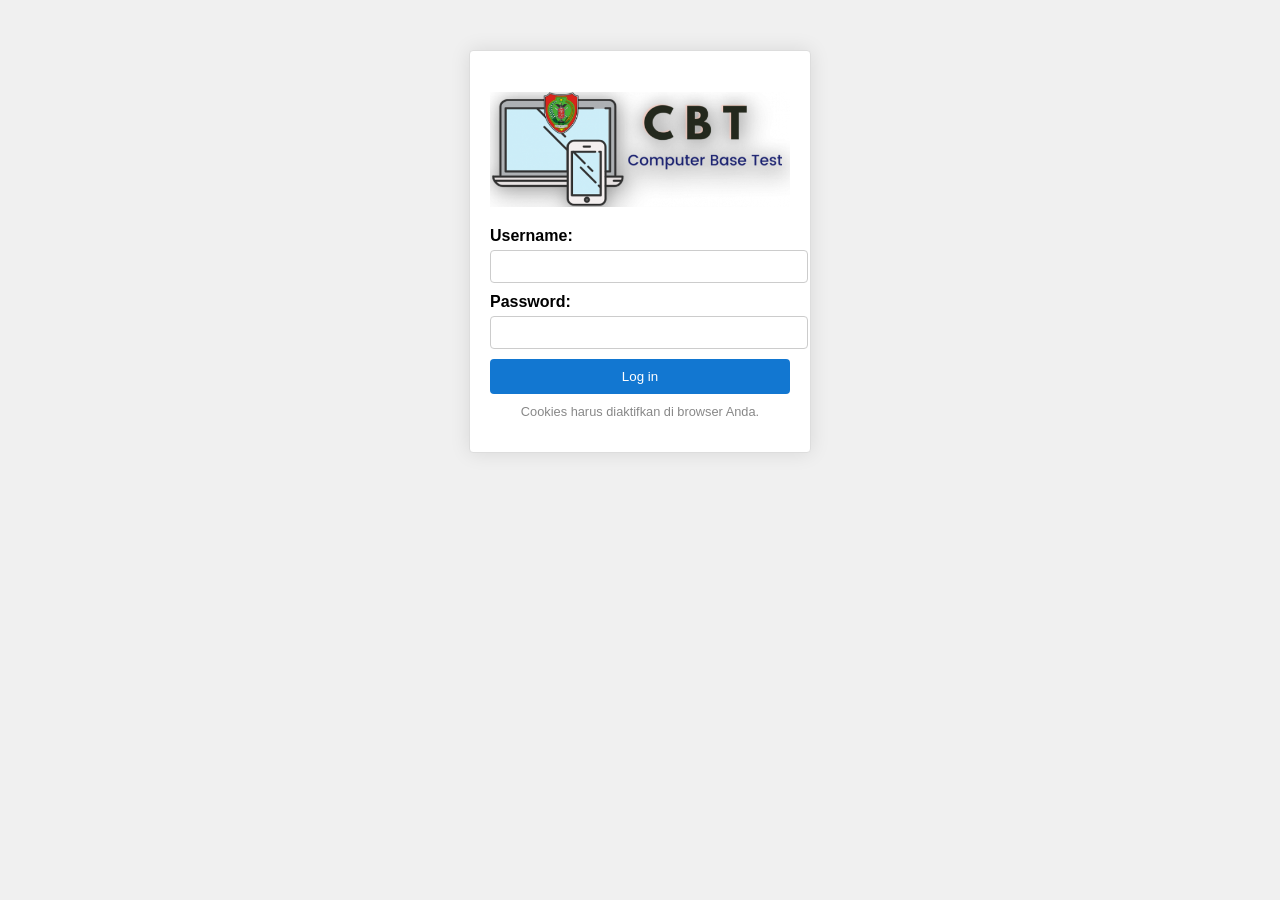
<file: index.html>
<!DOCTYPE html>
<html lang="en">
<head>
    <meta charset="UTF-8">
    <meta name="viewport" content="width=device-width, initial-scale=1.0">
    <title>CBT Login</title>
    <style>
        body {
            font-family: Arial, sans-serif;
            background-color: #f0f0f0;
        }

        .container {
            width: 300px;
            margin: 50px auto;
            background-color: #fff;
            padding: 20px;
            border: 1px solid #ddd;
            border-radius: 4px;
            box-shadow: 0px 0px 20px rgba(0, 0, 0, 0.1);
        }

        .container h1 {
            text-align: center;
            margin-bottom: 20px;
        }

        .container h1 img {
            width: 100%;
            height: auto;
            display: block;
            margin: 0 auto;
        }

        .container label {
            display: block;
            margin-top: 10px;
            font-weight: bold;
        }

        .container input[type="text"],
        .container input[type="password"] {
            width: 100%;
            padding: 8px;
            margin-top: 5px;
            border: 1px solid #ccc;
            border-radius: 4px;
        }

        .container button[type="submit"] {
            width: 100%;
            padding: 10px;
            margin-top: 10px;
            background-color: #1277d1;
            color: #fff;
            border: none;
            border-radius: 4px;
            cursor: pointer;
        }

        .container button[type="submit"]:hover {
            background-color: #1277d1;
        }

        .container p {
            margin-top: 10px;
            text-align: center;
            font-size: 0.8em;
            color: #888;
        }
    </style>
</head>
<body>
    <div class="container">
        <h1><img src="./img/cbtlogo.png" alt="CBT"></h1>
        <form action="paduwo.html" method="post">
            <label for="username">Username:</label>
            <input type="text" id="username" name="username" required>
            <label for="password">Password:</label>
            <input type="password" id="password" name="password" required>
            <button type="submit">Log in</button>
        </form>
        <p>Cookies harus diaktifkan di browser Anda.</p>
    </div>
</body>
</html>
</file>
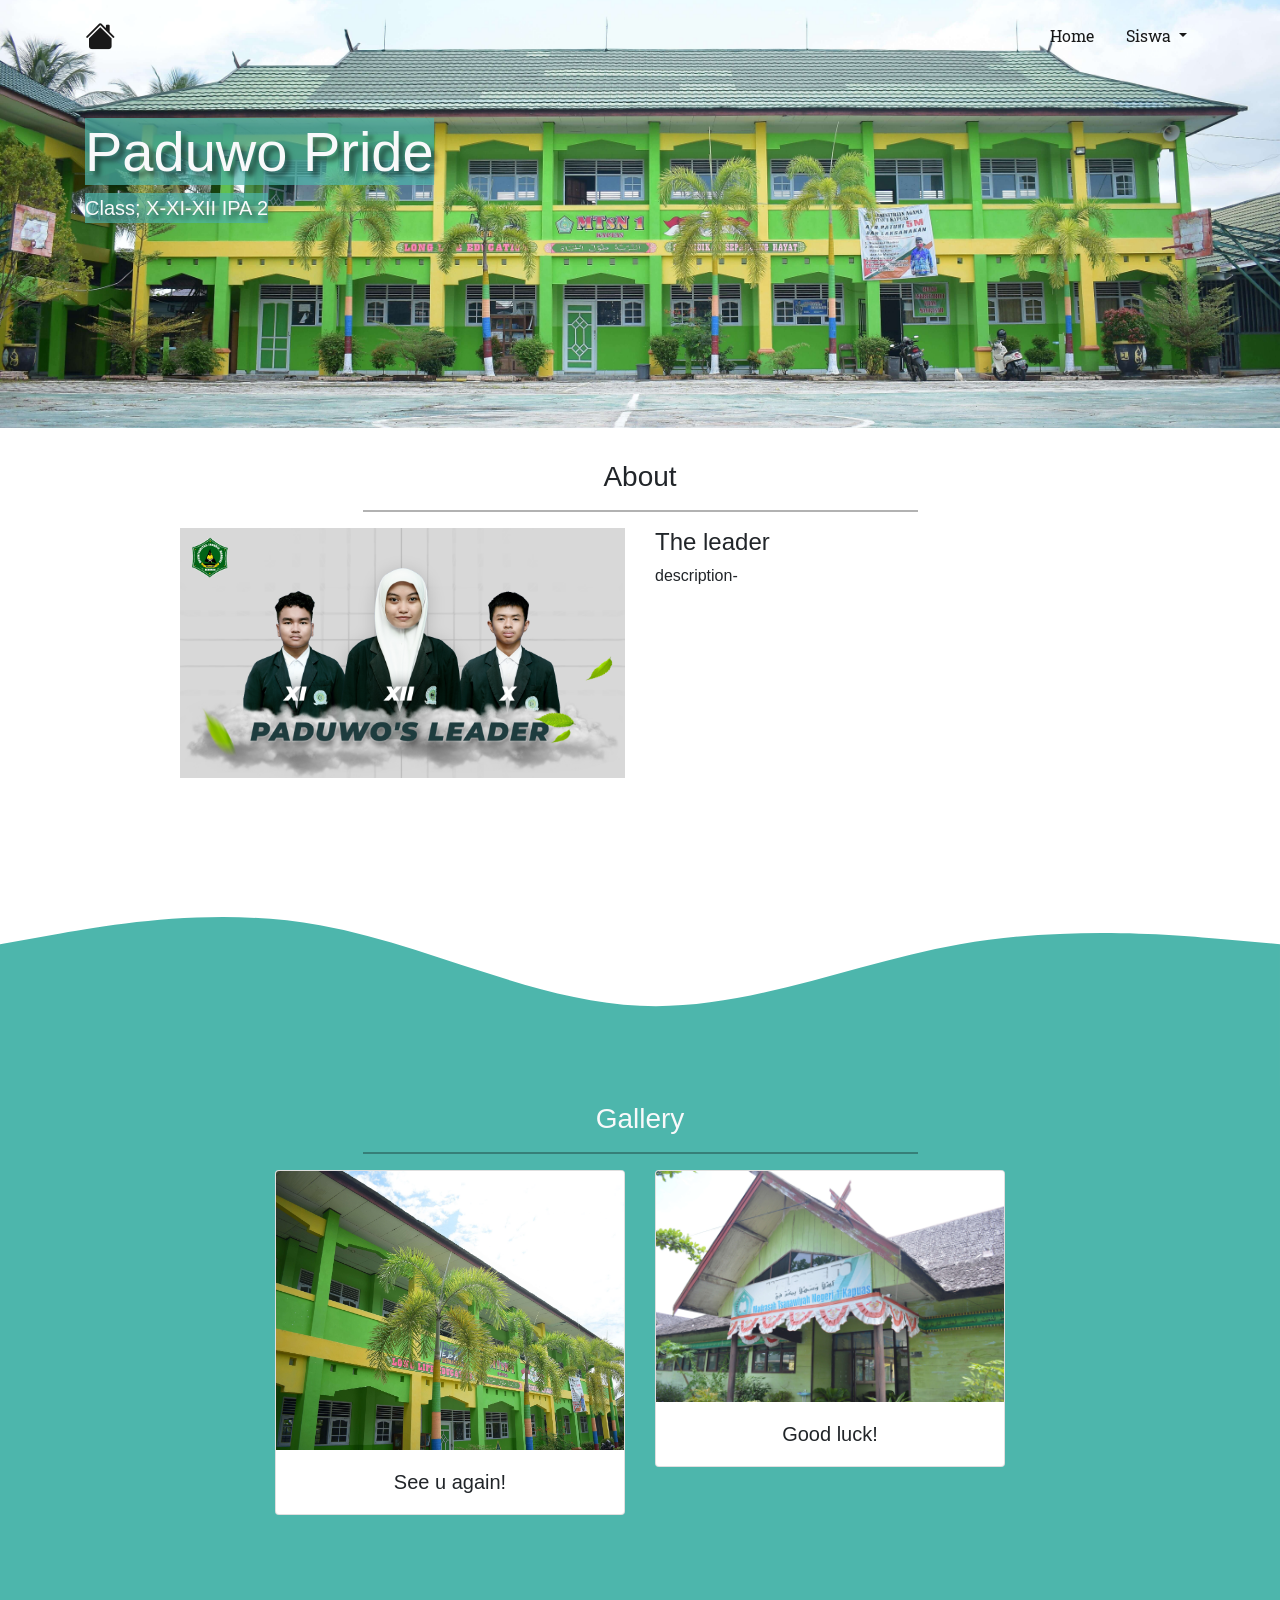
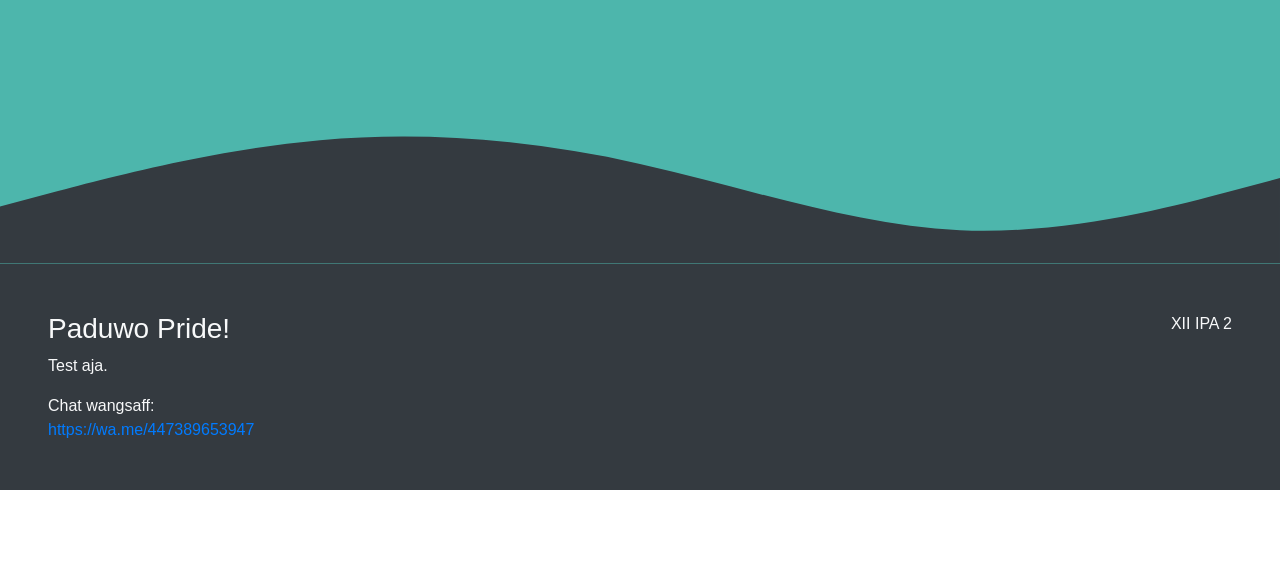
<file: paduwo.html>
<!DOCTYPE html>
<html lang="en">

	<head>
		<!-- Required meta tags -->
		<meta charset="utf-8">
		<meta name="viewport" content="width=device-width, initial-scale=1, shrink-to-fit=no">
		<meta name="description" content="Alumni MAN Kapuas Angkatan ke-00">
		<meta name="keywords" content="alumni man kapuas angkatan 00">

		<!-- Bootstrap CSS -->
		<link rel="stylesheet" href="css/bootstrap.min.css">

		<!-- Bootstrap Icons -->
		<link rel="stylesheet" href="https://cdn.jsdelivr.net/npm/bootstrap-icons@1.4.1/font/bootstrap-icons.css">

		<!-- Google Fonts -->
		<link rel="preconnect" href="https://fonts.gstatic.com">
		<link href="https://fonts.googleapis.com/css2?family=Roboto+Slab:wght@500&display=swap" rel="stylesheet">

		<!-- Favicon -->
		<link rel="shortcut icon" href="img/logo/favicon.ico">

		<!-- My CSS -->
		<link rel="stylesheet" href="css/style.css">

		<title>2023 - XII IPA 2</title>
	</head>

	<body>
		<!-- Navbar -->
		<nav class="navbar navbar-expand-lg navbar-light fixed-top">
			<div class="container">
				<a class="navbar-brand" href="">
					<i class="bi bi-house-fill"></i>
				</a>
				<button class="navbar-toggler" type="button" data-toggle="collapse" data-target="#navbarNavDropdown"
					aria-controls="navbarNavDropdown" aria-expanded="false" aria-label="Toggle navigation">
					<span class="navbar-toggler-icon"></span>
				</button>
				<div class="collapse navbar-collapse" id="navbarNavDropdown">
					<ul class="navbar-nav ml-auto">
						<li class="nav-item active mr-3">
							<a class="nav-link" href="index.html">Home</a>
						</li>
						<li class="nav-item dropdown active">
							<a class="nav-link dropdown-toggle" href="#" id="navbarDropdownMenuLink" role="button"
								data-toggle="dropdown" aria-haspopup="true" aria-expanded="false">
								Siswa
							</a>
							<div class="dropdown-menu" aria-labelledby="navbarDropdownMenuLink">
								<a class="dropdown-item" href="siswa/ipa2.html">Kelas - XII IPA 2</a>
							</div>
						</li>
					</ul>
				</div>
			</div>
		</nav>
		<!-- Akhir Navbar -->

		<!-- Jumbotron -->
		<div class="jumbotron jumbotron-fluid">
			<div class="container text-light">
				<h1 class="display-4">Paduwo Pride</h1>
				<p class="lead">Class; X-XI-XII IPA 2</p>
			</div>
		</div>
		<!-- Akhir Jumbotron -->

		<!-- About -->
		<section class="about" id="about">
			<div class="container">
				<div class="row text-center">
					<div class="col">
						<h3>About</h3>
						<hr>
					</div>
				</div>
				<div class="row justify-content-center">
					<div class="col-md-5 mb-4">
						<img src="img/leader.jpg" class="img-fluid">
					</div>
					<div class="col-md-5">
						<h4>The leader</h4>
						<p class="text-justify">description-</p>
					</div>
				</div>
			</div>
			<svg xmlns="http://www.w3.org/2000/svg" viewBox="0 0 1440 320">
				<path fill="#4db6ac" fill-opacity="1"
					d="M0,160L60,149.3C120,139,240,117,360,138.7C480,160,600,224,720,229.3C840,235,960,181,1080,160C1200,139,1320,149,1380,154.7L1440,160L1440,320L1380,320C1320,320,1200,320,1080,320C960,320,840,320,720,320C600,320,480,320,360,320C240,320,120,320,60,320L0,320Z">
				</path>
			</svg>
		</section>
		<!-- Akhir About -->

		<!-- Galeri -->
		<section class="galeri" id="galeri">
			<div class="container pb-5">
				<div class="row text-center pt-3 text-light">
					<div class="col">
						<h3>Gallery</h3>
						<hr>
					</div>
				</div>
				<div class="row text-center justify-content-center">
					<div class="col-md-4 mb-3">
						<div class="card">
							<img src="img/home/galeri1.jpg" class="card-img-top" alt="See u again!">
							<div class="card-body">
								<h5 class="card-text">See u again!</h5>
							</div>
						</div>
					</div>
					<div class="col-md-4 mb-3">
						<div class="card">
							<img src="img/home/galeri2.jpg" class="card-img-top" alt="Good luck!">
							<div class="card-body">
								<h5 class="card-text">Good luck!</h5>
							</div>
						</div>
					</div>
				</div>
			</div>
			<svg xmlns="http://www.w3.org/2000/svg" viewBox="0 0 1440 320">
				<path fill="#343A40" fill-opacity="1"
					d="M0,256L60,240C120,224,240,192,360,181.3C480,171,600,181,720,208C840,235,960,277,1080,282.7C1200,288,1320,256,1380,240L1440,224L1440,320L1380,320C1320,320,1200,320,1080,320C960,320,840,320,720,320C600,320,480,320,360,320C240,320,120,320,60,320L0,320Z">
				</path>
			</svg>
		</section>
		<!-- Akhir Galeri -->

		<!-- Footer -->
		<footer>
			<div class="container-fluid bg-dark p-5 text-light">
				<div class="row">
					<div class="col">
						<h3>Paduwo Pride!</h3>
						<p>Test aja.</p>
						<p class="mb-0">Chat wangsaff:</p>
						<a href="https://wa.me/447389653947" target="_blank">
							https://wa.me/447389653947
						</a>
					</div>
					<div class="col">
						<p class="text-right">XII IPA 2</p>
					</div>
				</div>
			</div>
		</footer>
		<!-- Akhir Footer -->




		<!-- jQuery -->
		<script src="https://code.jquery.com/jquery-3.6.0.min.js"
			integrity="sha256-/xUj+3OJU5yExlq6GSYGSHk7tPXikynS7ogEvDej/m4=" crossorigin="anonymous"></script>

		<!-- Bootstrap Bundle -->
		<script src="js/bootstrap.bundle.min.js"></script>


		<!-- My Script -->
		<script src="js/script.js"></script>
	</body>

</html>
</file>
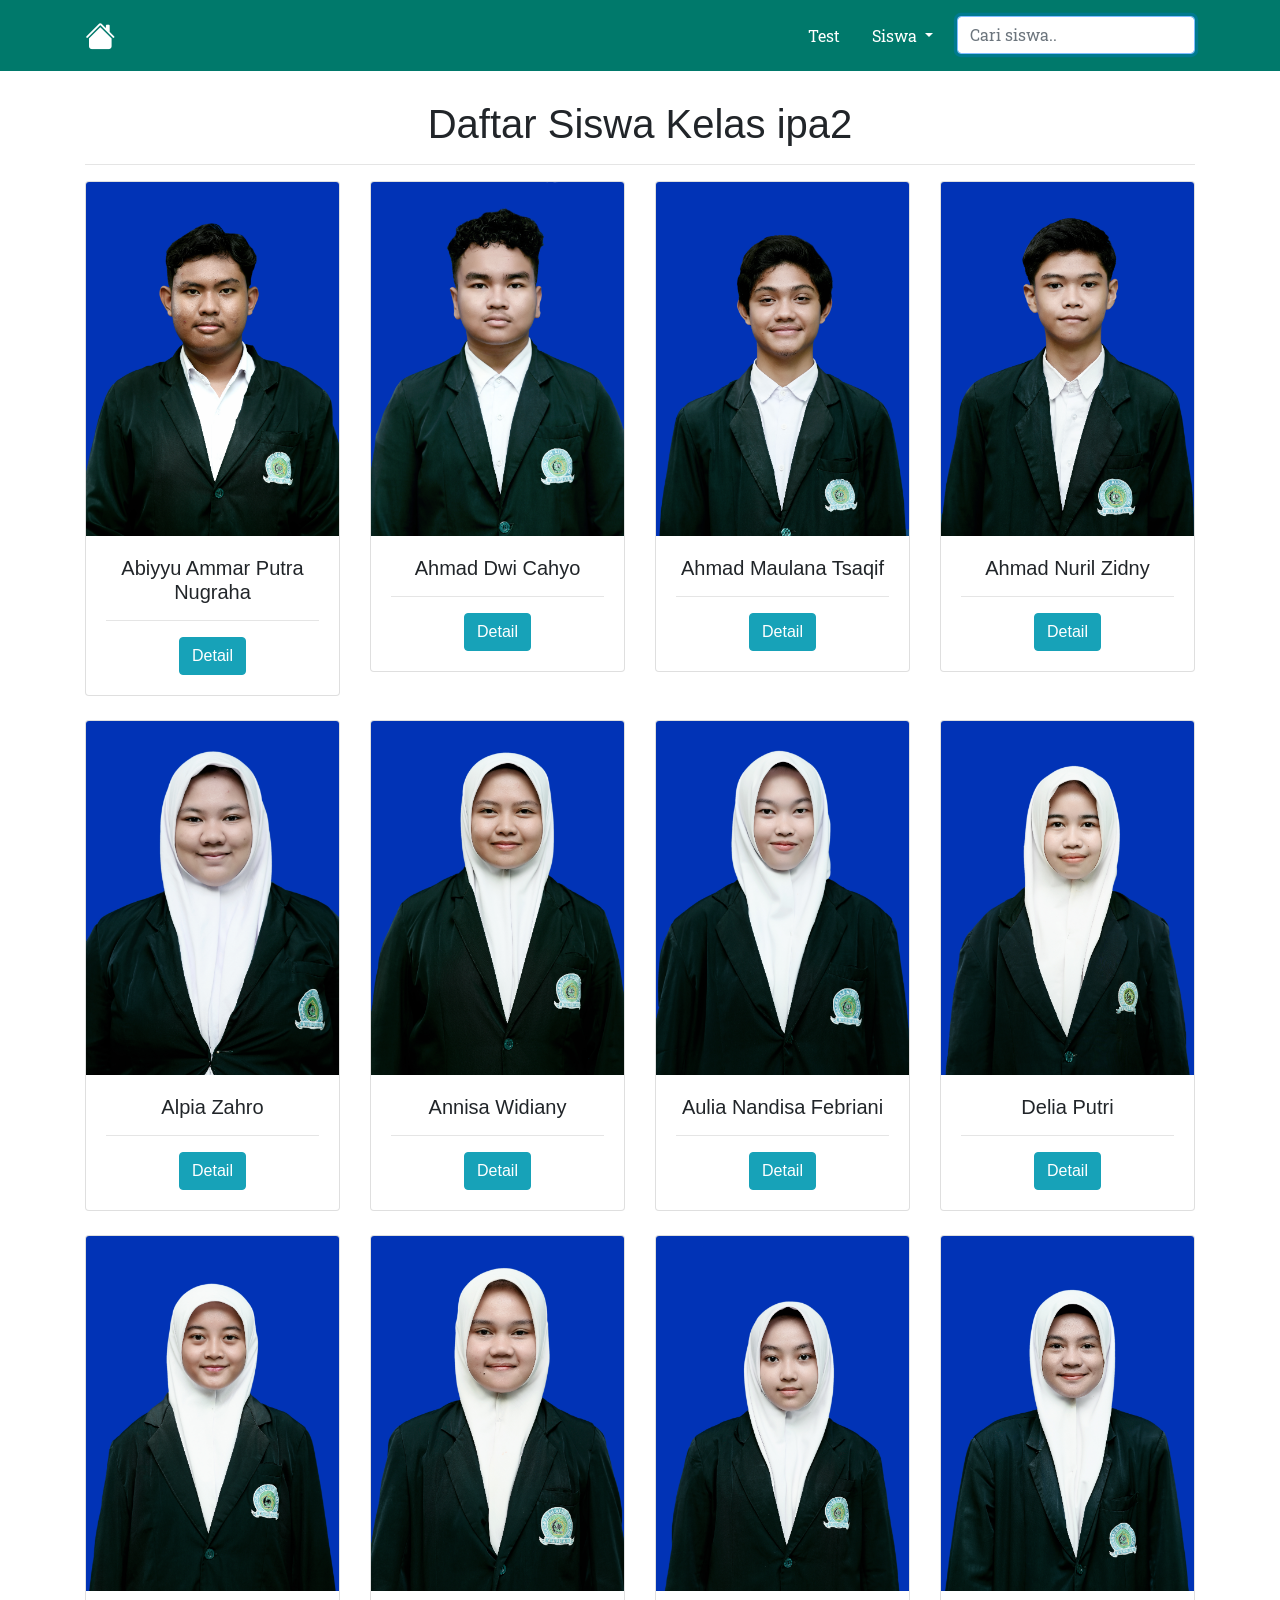
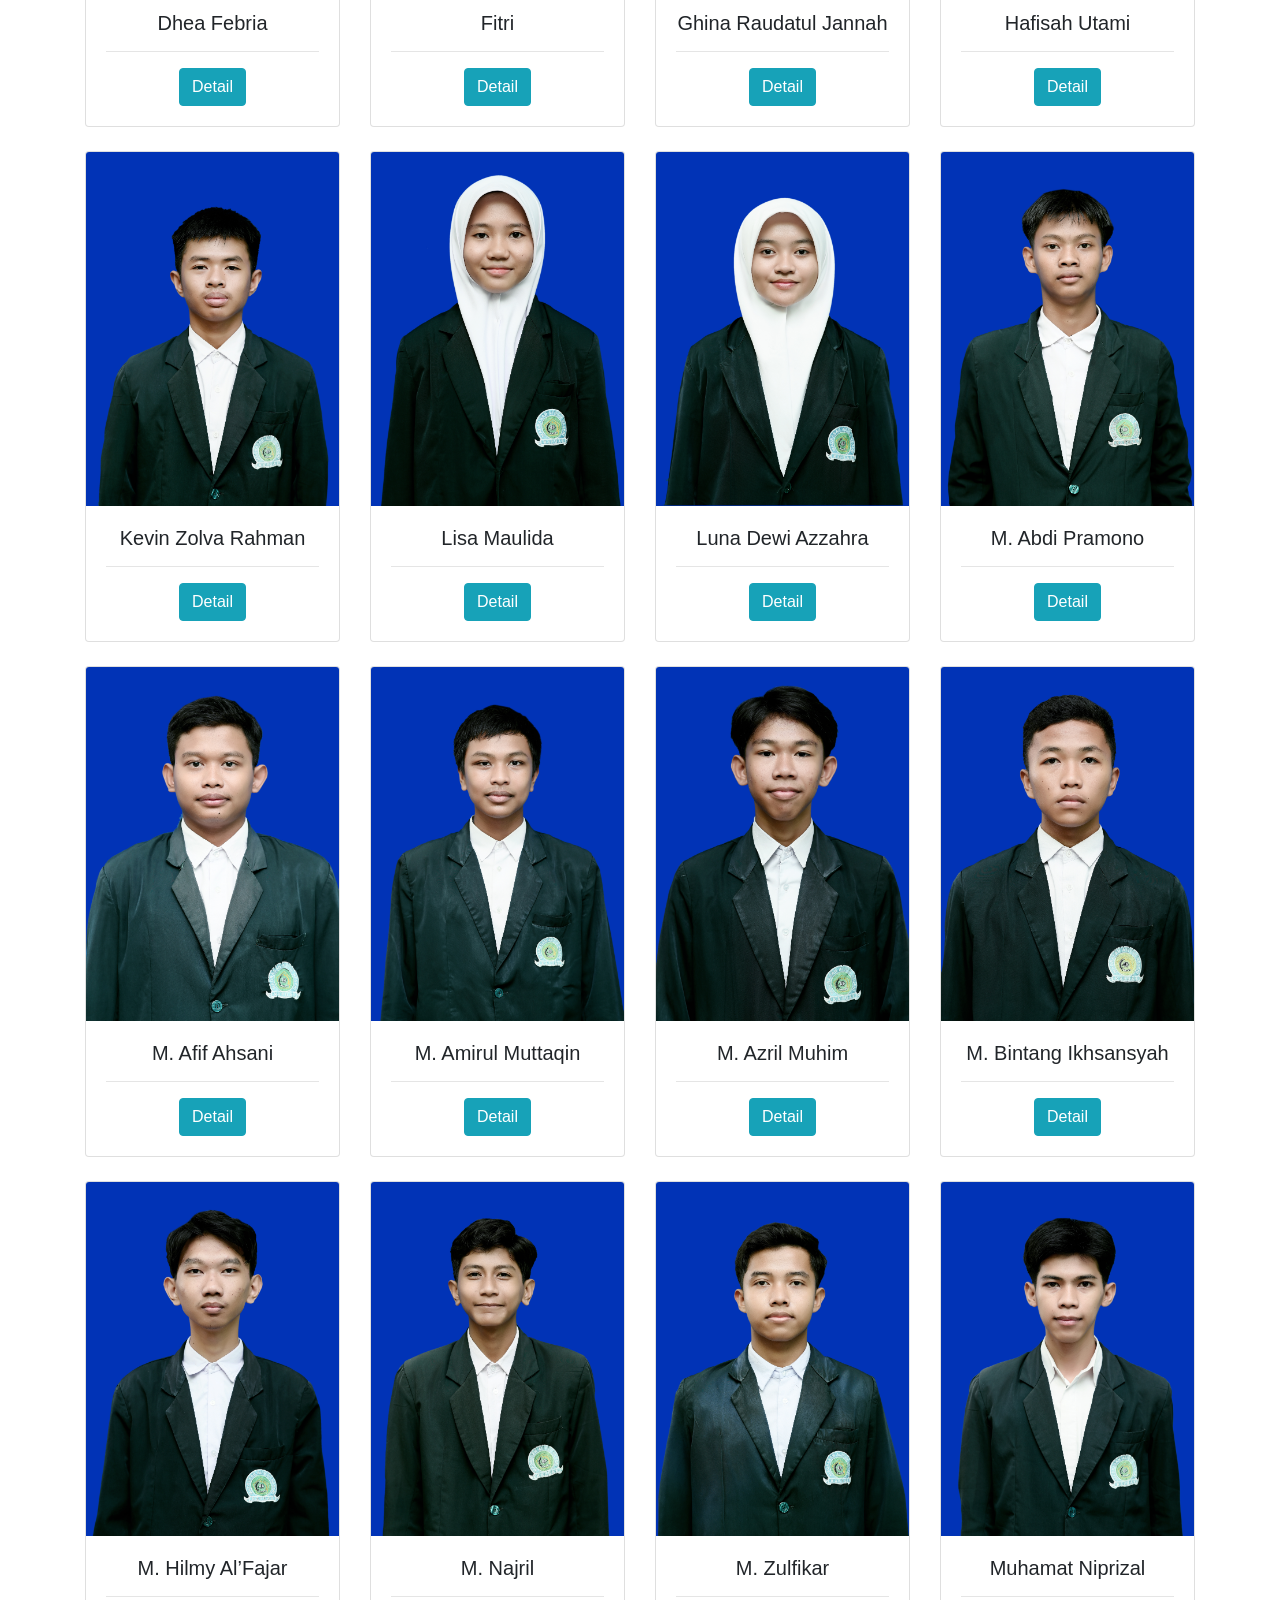
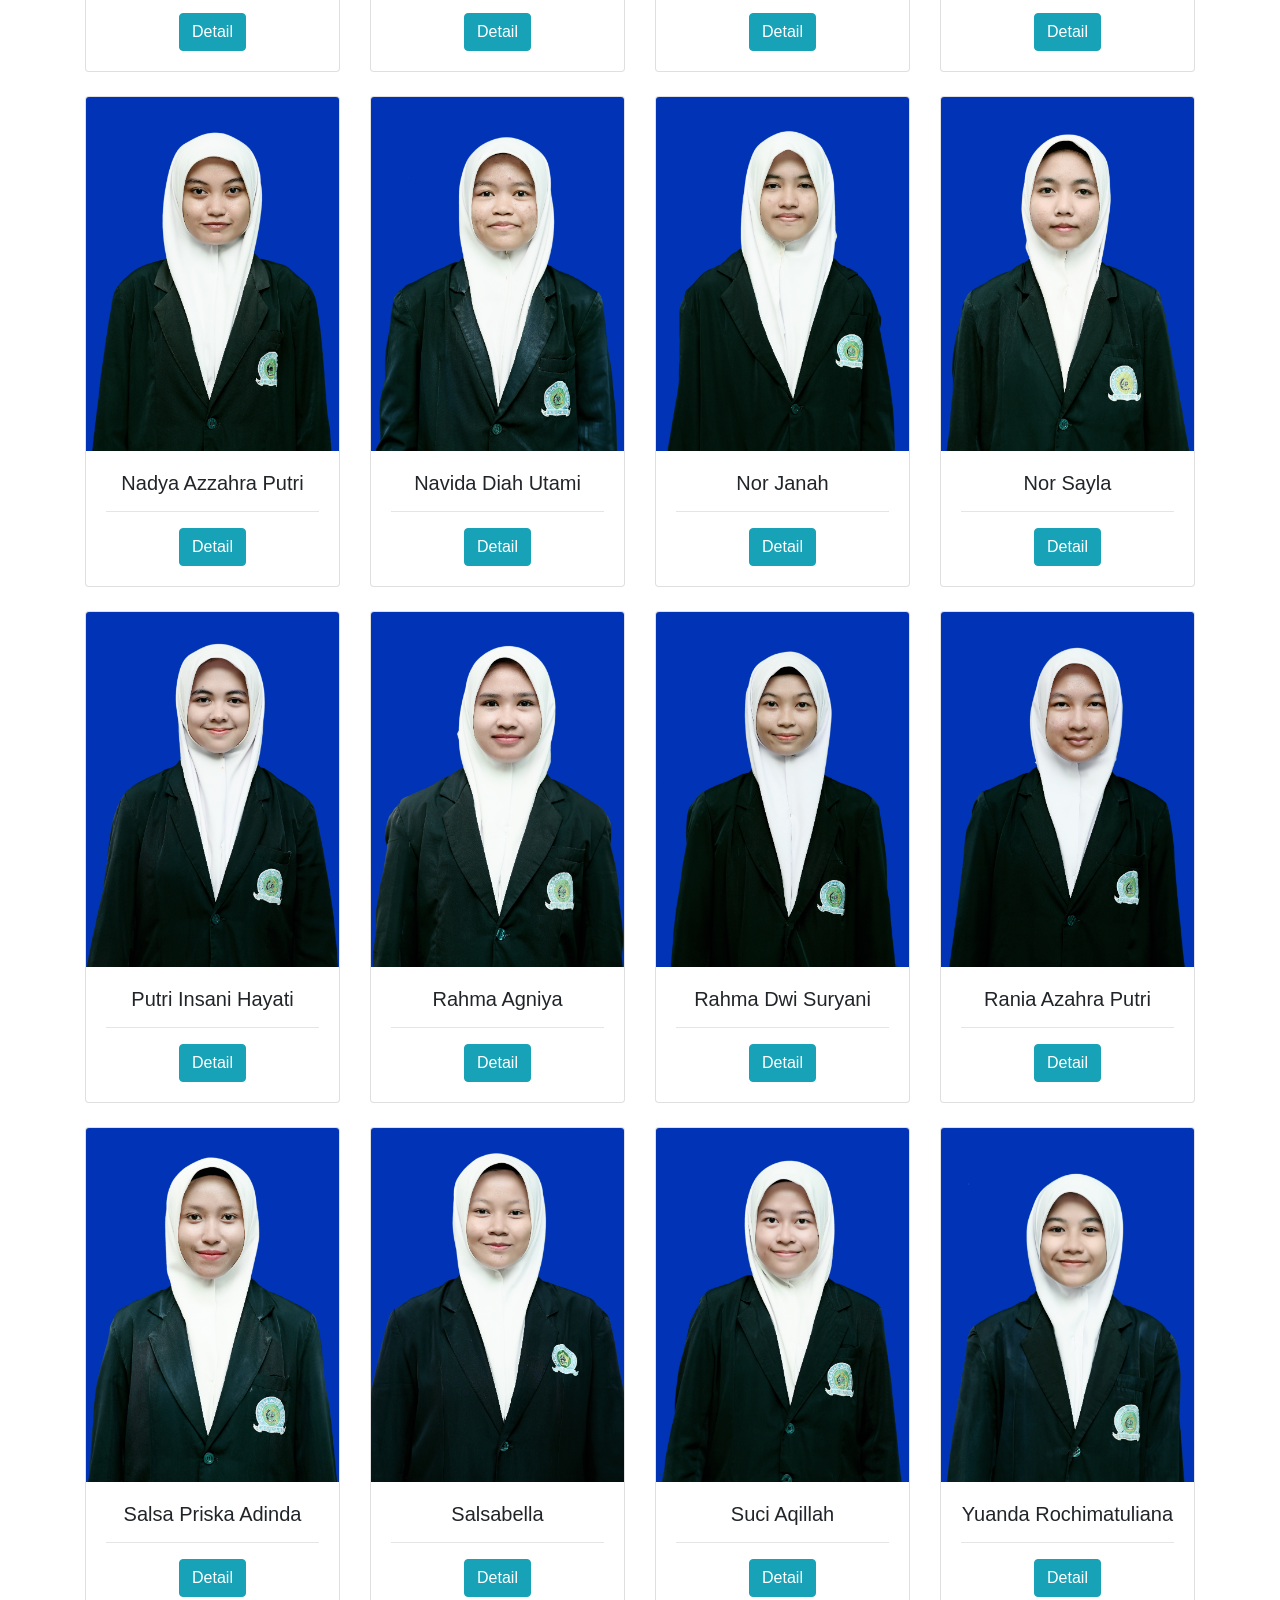
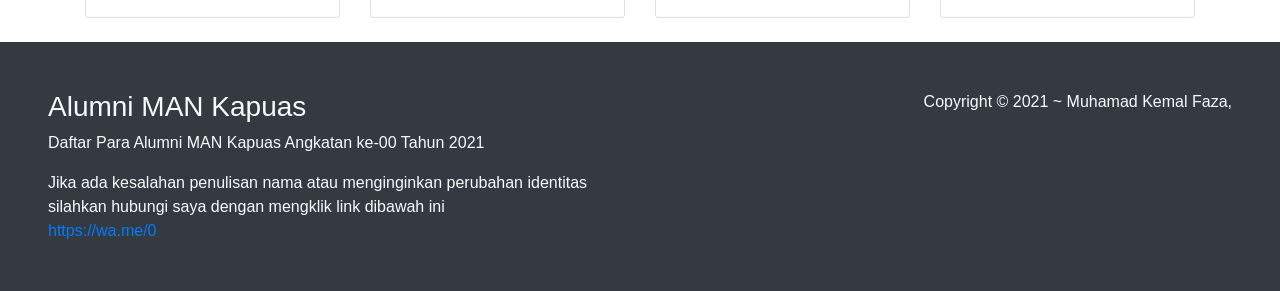
<file: siswa/ipa2.html>
<!DOCTYPE html>
<html lang="en">

	<head>
		<!-- Required meta tags -->
		<meta charset="utf-8">
		<meta name="viewport" content="width=device-width, initial-scale=1, shrink-to-fit=no">
		<meta name="description" content="Alumni MAN Kapuas Angkatan ke-00 | kelas XII IPA 2">
		<meta name="keywords" content="alumni man kapuas angkatan 00 kelas XII IPA 2">

		<!-- Bootstrap CSS -->
		<link rel="stylesheet" href="../css/bootstrap.min.css">

		<!-- Bootstrap Icons -->
		<link rel="stylesheet" href="https://cdn.jsdelivr.net/npm/bootstrap-icons@1.4.1/font/bootstrap-icons.css">

		<!-- Google Fonts -->
		<link rel="preconnect" href="https://fonts.gstatic.com">
		<link href="https://fonts.googleapis.com/css2?family=Roboto+Slab:wght@500&display=swap" rel="stylesheet">

		<!-- Favicon -->
		<link rel="shortcut icon" href="../img/logo/favicon.ico">

		<!-- My CSS -->
		<link rel="stylesheet" href="../css/siswa.css">

		<title>Alumni MAN Kapuas Angkatan ke-00 | kelas XII IPA 2</title>
	</head>

	<body>


		<!-- jQuery -->
		<script src="https://code.jquery.com/jquery-3.6.0.min.js"
			integrity="sha256-/xUj+3OJU5yExlq6GSYGSHk7tPXikynS7ogEvDej/m4=" crossorigin="anonymous"></script>

		<!-- Bootstrap Bundle -->
		<script src="../js/bootstrap.bundle.min.js"></script>

		<!-- My Script -->
		<script src="../js/siswa.js"></script>
		<script>
			tampilBodySiswa("ipa2")
		</script>
	</body>

</html>
</file>
<file: css/style.css>
nav {
    font-family: Roboto Slab;
    transition: .5s;
}

.bi-house-fill {
    font-size: 30px;
}

.jumbotron {
    background-image: url('../img/home/jumbotron.jpg');
    min-height: 500px;
    padding-top: 190px;
    overflow: hidden;
    background-position: center;
    background-repeat: no-repeat;
    background-size: cover;
}

.jumbotron h1,
.jumbotron p {
    text-shadow: 5px 5px 5px rgba(0, 0, 0, 0.5);
    background-color: rgba(77, 182, 172, 0.7);
    width: fit-content;
}

hr {
    border-top: 2px solid rgba(0, 0, 0, .3);
    width: 50%;
}

.galeri {
    background-color: #4db6ac;
}

@media only screen and (min-width: 1000px) {

    .jumbotron {
        margin-top: -72px;
        overflow: hidden;
    }

}
</file>
<file: css/siswa.css>
body {
    margin-top: 100px;
}

nav {
    background-color: #00796b !important;
    font-family: Roboto Slab;
}

b {
    font-weight: normal !important;
}

.bi-house-fill {
    font-size: 30px;
}

/* Responsive Breakpoint */
@media screen and (max-width: 992px) {
    #keyword {
        margin: 10px auto;
    }
}
</file>
